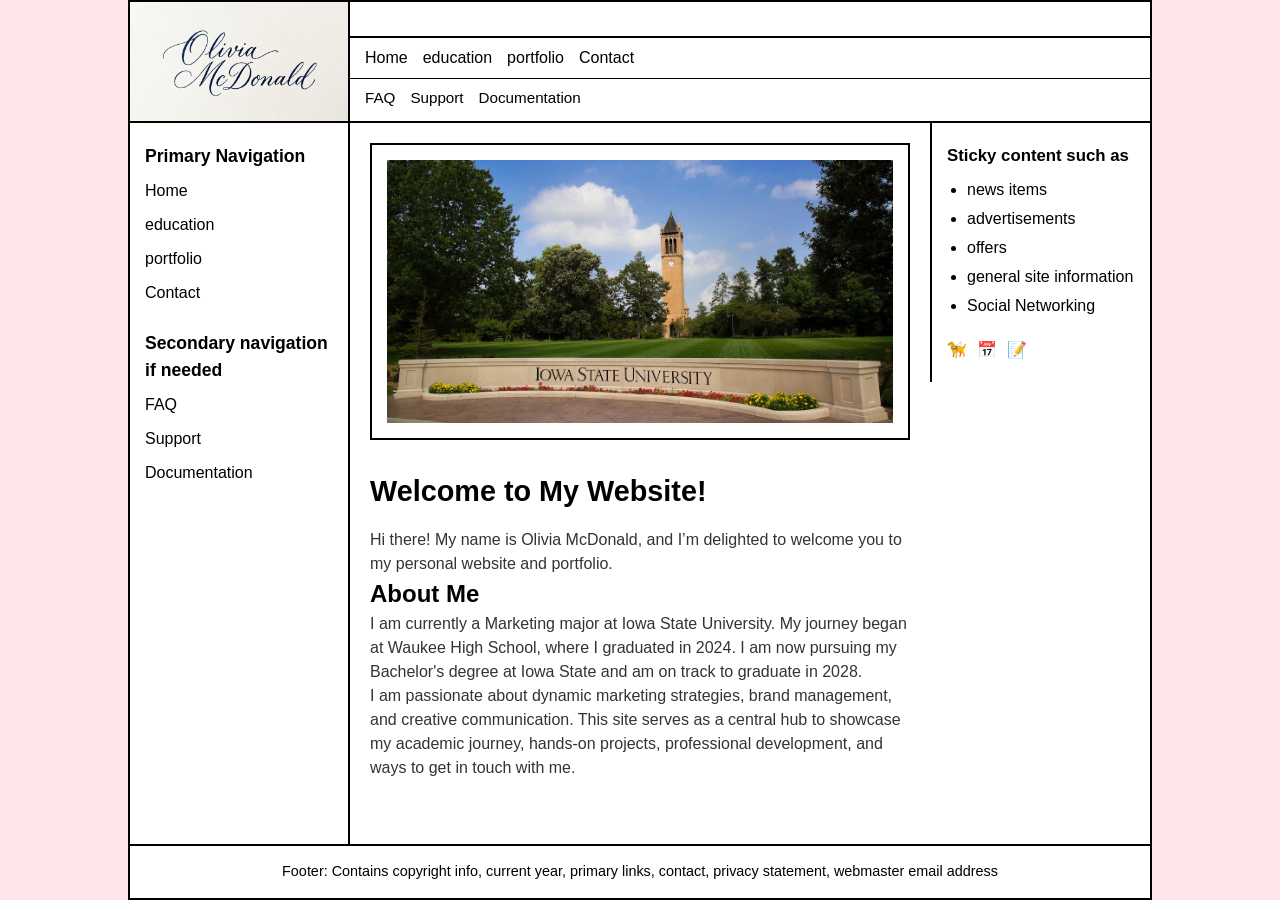
<file: index.html>
<!DOCTYPE html>
<html lang="en">
<head>
    <meta charset="UTF-8">
    <meta name="viewport" content="width=device-width, initial-scale=1.0">
    <title>Wireframe Layout</title>
    <link rel="stylesheet" href="Style.css">
</head>
<body>

    <div class="site-container">
        
        <!-- Logo Area -->
        <div class="logo-area">
            <img src="olivia-logo.png" alt="Olivia McDonald logo" class="logo-image">
        </div>

        <!-- Banner Content Area -->
        <header class="info-banner">
            <p></p>
        </header>

        <!-- Dynamic Header Nav (Injected via nav.js) -->
        <nav class="header-nav" id="header-navigation"></nav>

        <!-- Dynamic Sidebar Nav (Injected via nav.js) -->
        <aside class="sidebar-nav" id="sidebar-navigation"></aside>

        <!-- Main Content Area -->
        <main class="main-content">
            <div class="hero-image-container">
                <img src="Isu%20picture.jpg" alt="Iowa State University campus photo" class="hero-image">
            </div>

            <section class="content-body">
                <h1>Welcome to My Website!</h1>
                <p>Hi there! My name is Olivia McDonald, and I’m delighted to welcome you to my personal website and portfolio.</p>

                <h2>About Me</h2>
                <p>I am currently a Marketing major at Iowa State University. My journey began at Waukee High School, where I graduated in 2024. I am now pursuing my Bachelor's degree at Iowa State and am on track to graduate in 2028.</p>

                <p>I am passionate about dynamic marketing strategies, brand management, and creative communication. This site serves as a central hub to showcase my academic journey, hands-on projects, professional development, and ways to get in touch with me.</p>
            </section>
        </main>

        <!-- Sticky Right Sidebar -->
        <aside class="sticky-sidebar">
            <h3>Sticky content such as</h3>
            <ul>
                <li>news items</li>
                <li>advertisements</li>
                <li>offers</li>
                <li>general site information</li>
                <li>Social Networking</li>
            </ul>
            <div class="social-icons">
                <span>🦮</span>
                <span>📅</span>
                <span>📝</span>
            </div>
        </aside>

        <!-- Footer Area -->
        <footer class="site-footer">
            Footer: Contains copyright info, current year, primary links, contact, privacy statement, webmaster email address
        </footer>

    </div>

    <!-- Script loading for site navigation -->
    <script src="nav.js"></script>
</body>
</html>
</file>
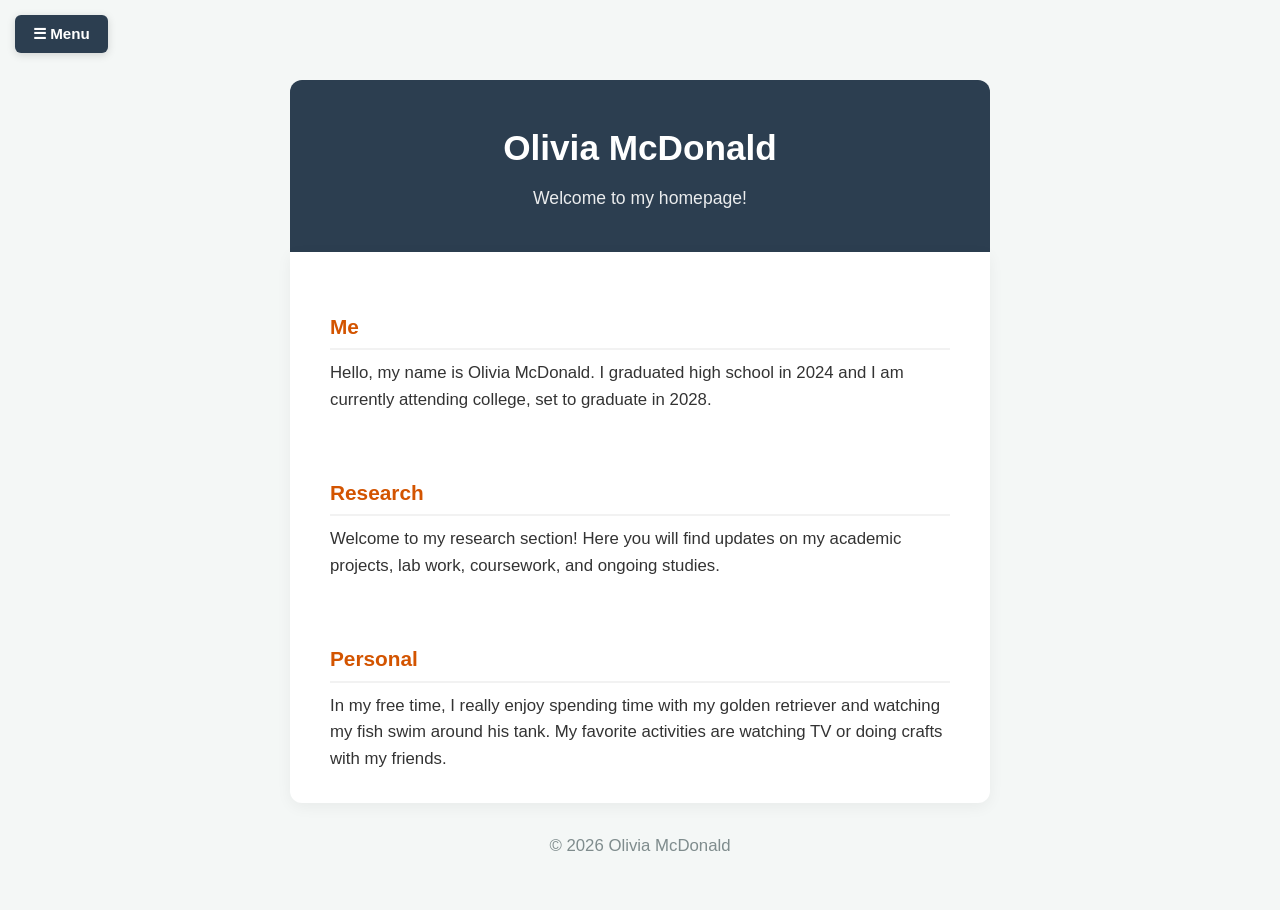
<file: Index.html>
<!DOCTYPE html>
<html lang="en">
<head>
    <meta charset="UTF-8">
    <meta name="viewport" content="width=device-width, initial-scale=1.0">
    <title>Olivia McDonald | Homepage</title>
    <style>
        /* Base page styling */
        html {
            scroll-behavior: smooth;
        }

        body {
            font-family: 'Segoe UI', Tahoma, Geneva, Verdana, sans-serif;
            line-height: 1.6;
            background-color: #f4f7f6;
            color: #333333;
            margin: 0;
            padding: 0;
        }

        /* Fixed Top-Left Navigation Bar */
        .nav-container {
            position: fixed;
            top: 15px;
            left: 15px;
            z-index: 1000;
        }

        .menu-btn {
            background-color: #2c3e50;
            color: #ffffff;
            border: none;
            padding: 10px 18px;
            font-size: 0.95rem;
            font-weight: 600;
            border-radius: 6px;
            cursor: pointer;
            box-shadow: 0 2px 8px rgba(0, 0, 0, 0.15);
            transition: background 0.2s ease;
        }

        .menu-btn:hover {
            background-color: #1a252f;
        }

        .dropdown-content {
            display: none;
            position: absolute;
            top: 45px;
            left: 0;
            background-color: #ffffff;
            min-width: 160px;
            box-shadow: 0 4px 12px rgba(0, 0, 0, 0.15);
            border-radius: 6px;
            overflow: hidden;
        }

        .dropdown-content a {
            color: #333333;
            padding: 12px 16px;
            text-decoration: none;
            display: block;
            font-size: 0.95rem;
            transition: background 0.2s ease, color 0.2s ease;
        }

        .dropdown-content a:hover {
            background-color: #f0f0f0;
            color: #d35400;
        }

        /* Display toggled by JavaScript */
        .show {
            display: block;
        }

        /* Page Layout */
        .container {
            max-width: 700px;
            margin: 80px auto 50px auto;
            padding: 0 20px;
        }

        header {
            background-color: #2c3e50;
            color: #ffffff;
            padding: 40px 20px;
            text-align: center;
            border-radius: 12px 12px 0 0;
        }

        header h1 {
            margin: 0;
            font-size: 2.2rem;
        }

        header p {
            margin-top: 8px;
            font-size: 1.1rem;
            opacity: 0.9;
        }

        main {
            background-color: #ffffff;
            padding: 30px 40px;
            border-radius: 0 0 12px 12px;
            box-shadow: 0 4px 15px rgba(0, 0, 0, 0.05);
        }

        section {
            margin-bottom: 35px;
            padding-top: 10px;
        }

        section:last-child {
            margin-bottom: 0;
        }

        h2 {
            color: #d35400;
            font-size: 1.3rem;
            margin-bottom: 10px;
            border-bottom: 2px solid #f2f2f2;
            padding-bottom: 5px;
        }

        p {
            margin: 0;
            font-size: 1.05rem;
        }

        footer {
            text-align: center;
            margin-top: 30px;
            font-size: 0.9rem;
            color: #7f8c8d;
        }
    </style>
</head>
<body>

    <!-- Top-Left Navigation Menu -->
    <nav class="nav-container">
        <button class="menu-btn" id="menuToggle">☰ Menu</button>
        <div class="dropdown-content" id="navDropdown">
            <a href="#me">Me</a>
            <a href="#research">Research</a>
            <a href="#personal">Personal</a>
        </div>
    </nav>

    <!-- Main Content Container -->
    <div class="container">
        <header>
            <h1>Olivia McDonald</h1>
            <p>Welcome to my homepage!</p>
        </header>

        <main>
            <!-- Me Section -->
            <section id="me">
                <h2>Me</h2>
                <p>Hello, my name is Olivia McDonald. I graduated high school in 2024 and I am currently attending college, set to graduate in 2028.</p>
            </section>

            <!-- Research Section -->
            <section id="research">
                <h2>Research</h2>
                <p>Welcome to my research section! Here you will find updates on my academic projects, lab work, coursework, and ongoing studies.</p>
            </section>

            <!-- Personal Section -->
            <section id="personal">
                <h2>Personal</h2>
                <p>In my free time, I really enjoy spending time with my golden retriever and watching my fish swim around his tank. My favorite activities are watching TV or doing crafts with my friends.</p>
            </section>
        </main>

        <footer>
            <p>&copy; 2026 Olivia McDonald</p>
        </footer>
    </div>

    <!-- Navigation Control Script -->
    <script>
        document.addEventListener('DOMContentLoaded', () => {
            const menuBtn = document.getElementById('menuToggle');
            const dropdown = document.getElementById('navDropdown');

            // Open or close dropdown when clicking the menu button
            menuBtn.addEventListener('click', (event) => {
                event.stopPropagation();
                dropdown.classList.toggle('show');
            });

            // Close dropdown when clicking anywhere outside
            window.addEventListener('click', () => {
                if (dropdown.classList.contains('show')) {
                    dropdown.classList.remove('show');
                }
            });

            // Close dropdown after clicking a navigation link
            dropdown.querySelectorAll('a').forEach(link => {
                link.addEventListener('click', () => {
                    dropdown.classList.remove('show');
                });
            });
        });
    </script>

</body>
</html>
</file>
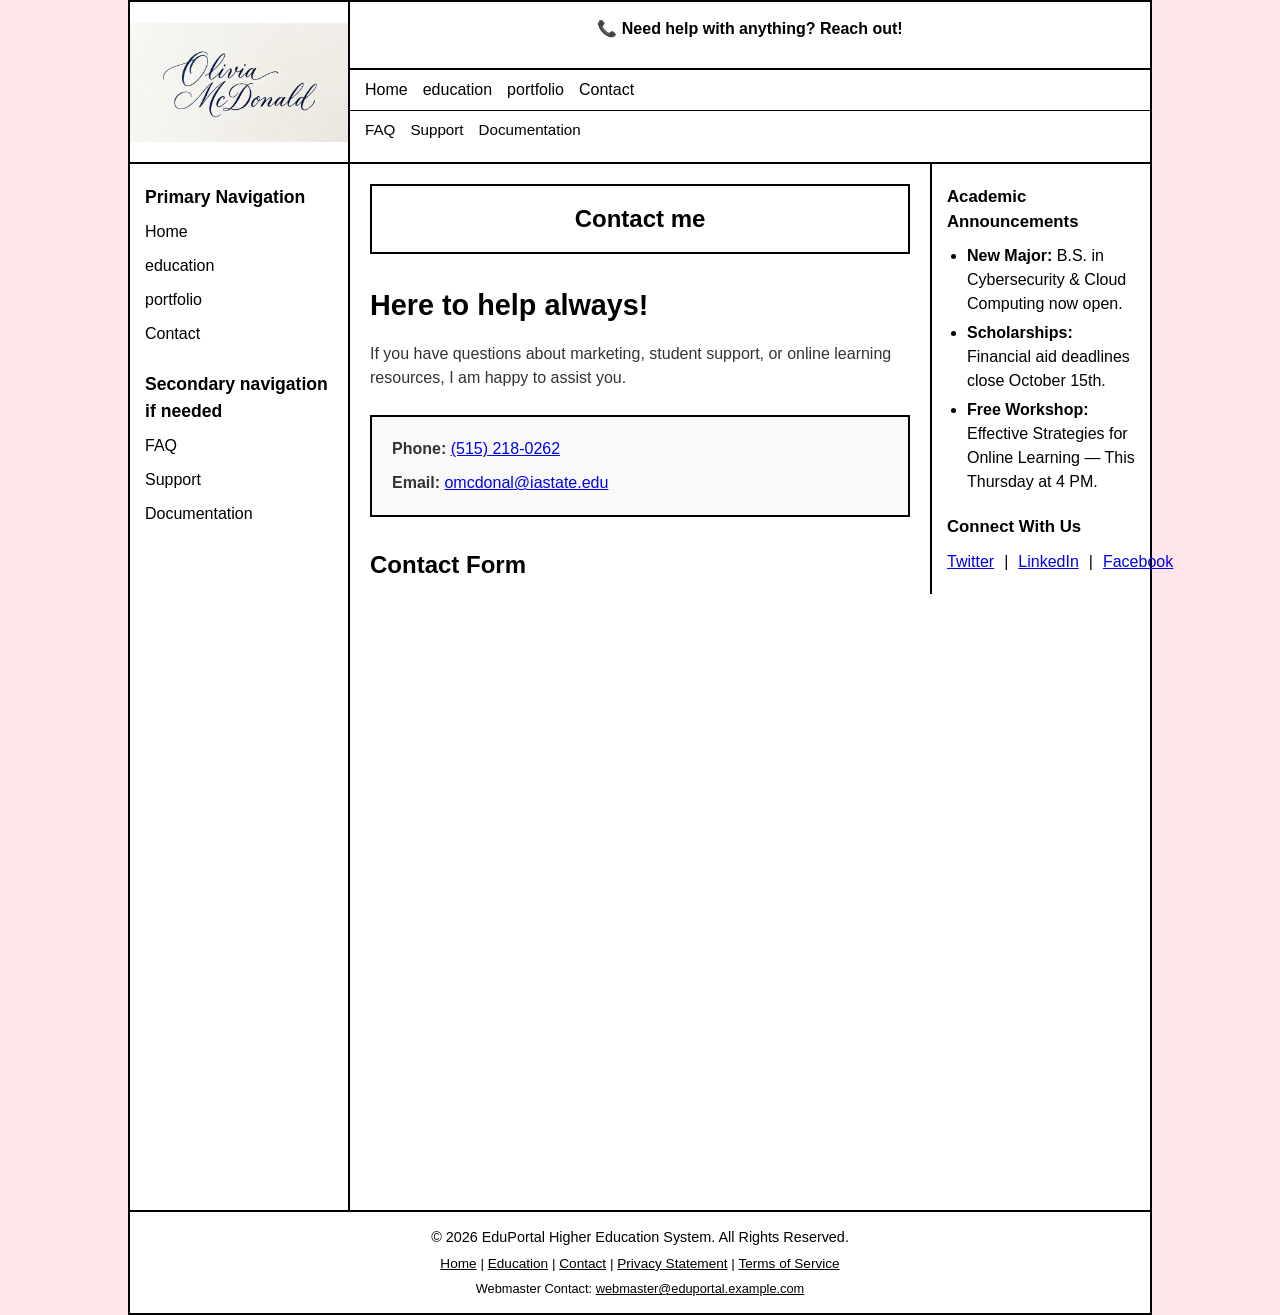
<file: contact.html>
<!DOCTYPE html>
<html lang="en">
<head>
    <meta charset="UTF-8">
    <meta name="viewport" content="width=device-width, initial-scale=1.0">
    <title>Contact | EduPortal</title>
    <link rel="stylesheet" href="Style.css">
</head>
<body>

    <div class="site-container">
        
        <!-- Logo Area -->
        <div class="logo-area">
            <a href="index.html" style="text-decoration: none; color: inherit;">EduPortal</a>
        </div>

        <!-- Banner Content Area -->
        <header class="info-banner">
            <p style="text-align: center; font-weight: bold;">
                📞 Need help with anything? Reach out!
            </p>
        </header>

        <!-- Dynamic Header Nav (Injected via nav.js) -->
        <nav class="header-nav" id="header-navigation"></nav>

        <!-- Dynamic Sidebar Nav (Injected via nav.js) -->
        <aside class="sidebar-nav" id="sidebar-navigation"></aside>

        <!-- Main Content Area -->
        <main class="main-content">
            <div class="hero-image-container">
                <h2>Contact me</h2>
            </div>

            <section class="content-body">
                <h1>Here to help always!</h1>

                <p>If you have questions about marketing, student support, or online learning resources, I am happy to assist you.</p>

                <div style="margin-top: 25px; padding: 20px; border: 2px solid #000; background-color: #f9f9f9;">
                    <p style="margin-bottom: 10px;"><strong>Phone:</strong> <a href="tel:+15152180262">(515) 218-0262</a></p>
                    <p><strong>Email:</strong> <a href="mailto:omcdonal@iastate.edu">omcdonal@iastate.edu</a></p>
                </div>

                <h2 style="margin-top: 30px;">Contact Form</h2>
                <iframe
                    src="https://docs.google.com/forms/d/e/1FAIpQLSfZUogdWyF6_VN-gbIKS1jzG6s3JqDibxWG5kNrrW5SjXfg0Q/viewform?embedded=true"
                    width="100%"
                    height="600"
                    frameborder="0"
                    marginheight="0"
                    marginwidth="0"
                    title="Contact form">
                    Loading…
                </iframe>
            </section>
        </main>

        <!-- Sticky Right Sidebar -->
        <aside class="sticky-sidebar">
            <h3>Academic Announcements</h3>
            <ul>
                <li><strong>New Major:</strong> B.S. in Cybersecurity & Cloud Computing now open.</li>
                <li><strong>Scholarships:</strong> Financial aid deadlines close October 15th.</li>
                <li><strong>Free Workshop:</strong> Effective Strategies for Online Learning — This Thursday at 4 PM.</li>
            </ul>

            <h3 style="margin-top: 20px;">Connect With Us</h3>
            <div class="social-icons">
                <a href="#" aria-label="Twitter">Twitter</a> |
                <a href="https://www.linkedin.com/in/olivia-mcdonald-287a472b2" aria-label="LinkedIn">LinkedIn</a> |
                <a href="#" aria-label="Facebook">Facebook</a>
            </div>
        </aside>

        <!-- Footer Area -->
        <footer class="site-footer">
            <p>&copy; 2026 EduPortal Higher Education System. All Rights Reserved.</p>
            <p style="margin-top: 5px; font-size: 0.85rem;">
                <a href="index.html" style="color: inherit;">Home</a> | 
                <a href="education.html" style="color: inherit;">Education</a> | 
                <a href="contact.html" style="color: inherit;">Contact</a> | 
                <a href="#" style="color: inherit;">Privacy Statement</a> | 
                <a href="#" style="color: inherit;">Terms of Service</a>
            </p>
            <p style="margin-top: 5px; font-size: 0.8rem;">
                Webmaster Contact: <a href="mailto:webmaster@eduportal.example.com" style="color: inherit;">webmaster@eduportal.example.com</a>
            </p>
        </footer>

    </div>

    <!-- Script loading for site navigation -->
    <script src="nav.js"></script>
</body>
</html>
</file>
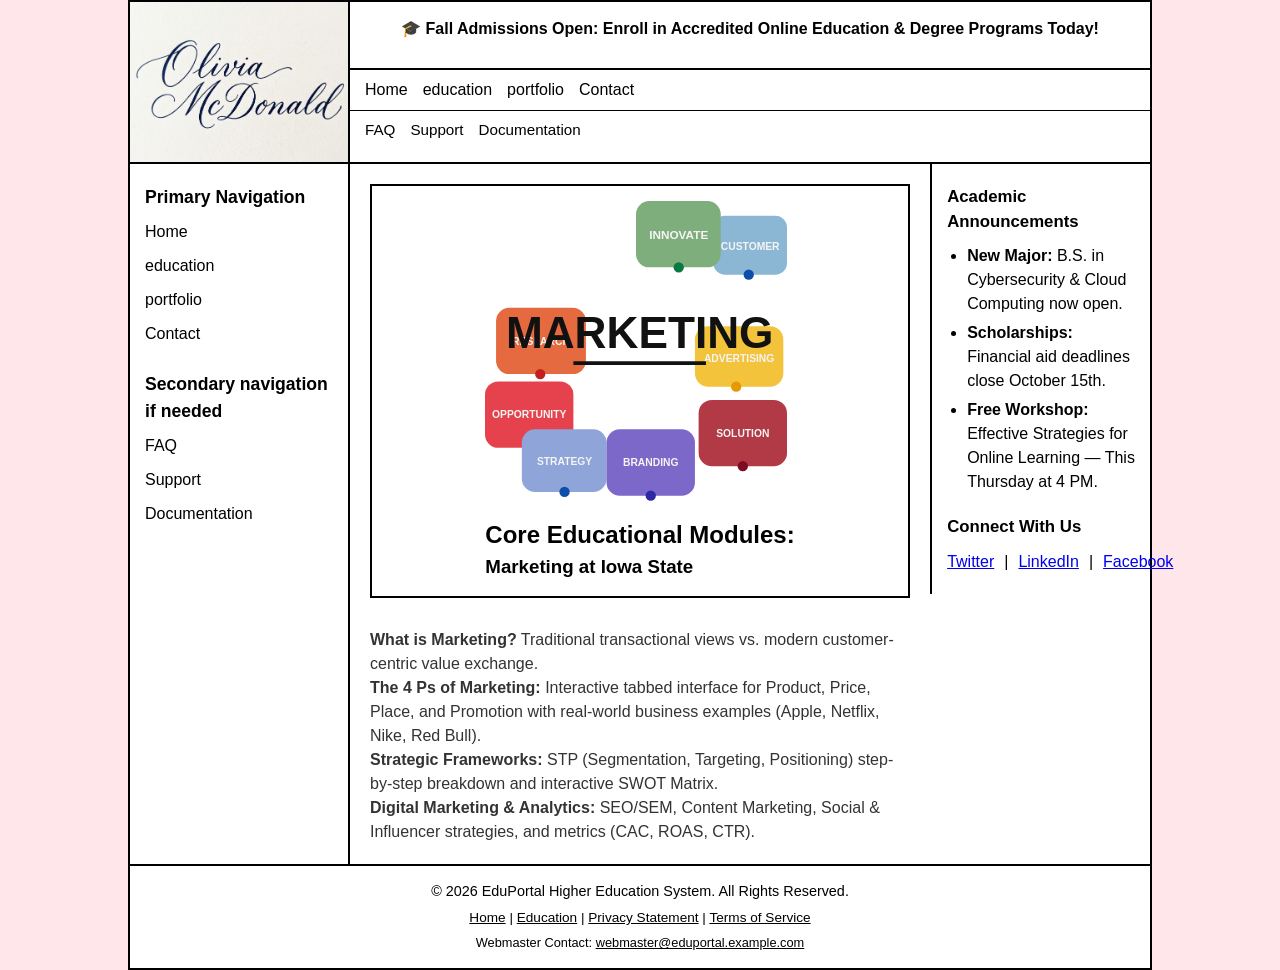
<file: education.html>
<!DOCTYPE html>
<html lang="en">
<head>
    <meta charset="UTF-8">
    <meta name="viewport" content="width=device-width, initial-scale=1.0">
    <title>Education & Degree Programs | EduPortal</title>
    <link rel="stylesheet" href="Style.css">
</head>
<body>

    <div class="site-container">
        
        <!-- Logo Area -->
        <div class="logo-area">
            <a href="index.html" aria-label="Home">
                <img src="olivia-logo.png" alt="Olivia McDonald logo" class="logo-image">
            </a>
        </div>

        <!-- Banner Content Area -->
        <header class="info-banner">
            <p style="text-align: center; font-weight: bold;">
                🎓 Fall Admissions Open: Enroll in Accredited Online Education & Degree Programs Today!
            </p>
        </header>

        <!-- Dynamic Header Nav (Injected via nav.js) -->
        <nav class="header-nav" id="header-navigation"></nav>

        <!-- Dynamic Sidebar Nav (Injected via nav.js) -->
        <aside class="sidebar-nav" id="sidebar-navigation"></aside>

        <!-- Main Content Area -->
        <main class="main-content">
            <div class="hero-image-container">
                <div class="hero-header-row">
                    <svg class="marketing-graphic" viewBox="0 0 420 420" role="img" aria-label="Marketing concept illustration">
                        <rect width="420" height="420" fill="#ffffff"/>
                        <g>
                            <g transform="translate(310 20)">
                                <rect x="0" y="0" width="100" height="80" rx="16" fill="#8cb7d4"/>
                                <circle cx="48" cy="80" r="7" fill="#0d4ea8"/>
                                <text x="50" y="46" font-size="14" font-weight="700" text-anchor="middle" fill="#f4f4f4" font-family="Arial, sans-serif">CUSTOMER</text>
                            </g>
                            <g transform="translate(205 0)">
                                <rect x="0" y="0" width="115" height="90" rx="18" fill="#7fae7d"/>
                                <circle cx="58" cy="90" r="7" fill="#067a41"/>
                                <text x="58" y="52" font-size="16" font-weight="700" text-anchor="middle" fill="#f4f4f4" font-family="Arial, sans-serif">INNOVATE</text>
                            </g>
                            <g transform="translate(285 170)">
                                <rect x="0" y="0" width="120" height="82" rx="18" fill="#f2c33b"/>
                                <circle cx="56" cy="82" r="7" fill="#e69900"/>
                                <text x="60" y="48" font-size="14" font-weight="700" text-anchor="middle" fill="#f4f4f4" font-family="Arial, sans-serif">ADVERTISING</text>
                            </g>
                            <g transform="translate(15 145)">
                                <rect x="0" y="0" width="122" height="90" rx="18" fill="#e66a3f"/>
                                <circle cx="60" cy="90" r="7" fill="#c31f1f"/>
                                <text x="61" y="50" font-size="14" font-weight="700" text-anchor="middle" fill="#f4f4f4" font-family="Arial, sans-serif">RESEARCH</text>
                            </g>
                            <g transform="translate(0 245)">
                                <rect x="0" y="0" width="120" height="90" rx="18" fill="#e6424d"/>
                                <circle cx="60" cy="90" r="7" fill="#c31f1f"/>
                                <text x="60" y="50" font-size="14" font-weight="700" text-anchor="middle" fill="#f4f4f4" font-family="Arial, sans-serif">OPPORTUNITY</text>
                            </g>
                            <g transform="translate(290 270)">
                                <rect x="0" y="0" width="120" height="90" rx="18" fill="#b13a46"/>
                                <circle cx="60" cy="90" r="7" fill="#7d0c22"/>
                                <text x="60" y="50" font-size="14" font-weight="700" text-anchor="middle" fill="#f4f4f4" font-family="Arial, sans-serif">SOLUTION</text>
                            </g>
                            <g transform="translate(50 310)">
                                <rect x="0" y="0" width="115" height="85" rx="18" fill="#8fa4d8"/>
                                <circle cx="58" cy="85" r="7" fill="#0d4ea8"/>
                                <text x="58" y="48" font-size="14" font-weight="700" text-anchor="middle" fill="#f4f4f4" font-family="Arial, sans-serif">STRATEGY</text>
                            </g>
                            <g transform="translate(165 310)">
                                <rect x="0" y="0" width="120" height="90" rx="18" fill="#7c68c9"/>
                                <circle cx="60" cy="90" r="7" fill="#2d28a5"/>
                                <text x="60" y="50" font-size="14" font-weight="700" text-anchor="middle" fill="#f4f4f4" font-family="Arial, sans-serif">BRANDING</text>
                            </g>
                        </g>
                        <g>
                            <text x="210" y="200" font-size="60" font-weight="700" text-anchor="middle" fill="#111111" font-family="Arial, sans-serif">MARKETING</text>
                            <line x1="120" y1="220" x2="300" y2="220" stroke="#111111" stroke-width="5"/>
                        </g>
                    </svg>
                    <div class="hero-text">
                        <h2>Core Educational Modules:</h2>
                        <h3>Marketing at Iowa State</h3>
                    </div>
                </div>
            </div>

            <section class="content-body">
                
                <p><strong>What is Marketing?</strong> Traditional transactional views vs. modern customer-centric value exchange.</p>

                <p><strong>The 4 Ps of Marketing:</strong> Interactive tabbed interface for Product, Price, Place, and Promotion with real-world business examples (Apple, Netflix, Nike, Red Bull).</p>

                <p><strong>Strategic Frameworks:</strong> STP (Segmentation, Targeting, Positioning) step-by-step breakdown and interactive SWOT Matrix.</p>

                <p><strong>Digital Marketing & Analytics:</strong> SEO/SEM, Content Marketing, Social & Influencer strategies, and metrics (CAC, ROAS, CTR).</p>
            </section>
        </main>

        <!-- Sticky Right Sidebar -->
        <aside class="sticky-sidebar">
            <h3>Academic Announcements</h3>
            <ul>
                <li><strong>New Major:</strong> B.S. in Cybersecurity & Cloud Computing now open.</li>
                <li><strong>Scholarships:</strong> Financial aid deadlines close October 15th.</li>
                <li><strong>Free Workshop:</strong> Effective Strategies for Online Learning — This Thursday at 4 PM.</li>
            </ul>

            <h3 style="margin-top: 20px;">Connect With Us</h3>
            <div class="social-icons">
                <a href="#" aria-label="Twitter">Twitter</a> |
                <a href="https://www.linkedin.com/in/olivia-mcdonald-287a472b2" aria-label="LinkedIn">LinkedIn</a> |
                <a href="#" aria-label="Facebook">Facebook</a>
            </div>
        </aside>

        <!-- Footer Area -->
        <footer class="site-footer">
            <p>&copy; 2026 EduPortal Higher Education System. All Rights Reserved.</p>
            <p style="margin-top: 5px; font-size: 0.85rem;">
                <a href="index.html" style="color: inherit;">Home</a> | 
                <a href="education.html" style="color: inherit;">Education</a> | 
                <a href="#" style="color: inherit;">Privacy Statement</a> | 
                <a href="#" style="color: inherit;">Terms of Service</a>
            </p>
            <p style="margin-top: 5px; font-size: 0.8rem;">
                Webmaster Contact: <a href="mailto:webmaster@eduportal.example.com" style="color: inherit;">webmaster@eduportal.example.com</a>
            </p>
        </footer>

    </div>

    <!-- Script loading for site navigation -->
    <script src="nav.js"></script>
</body>
</html>
</file>
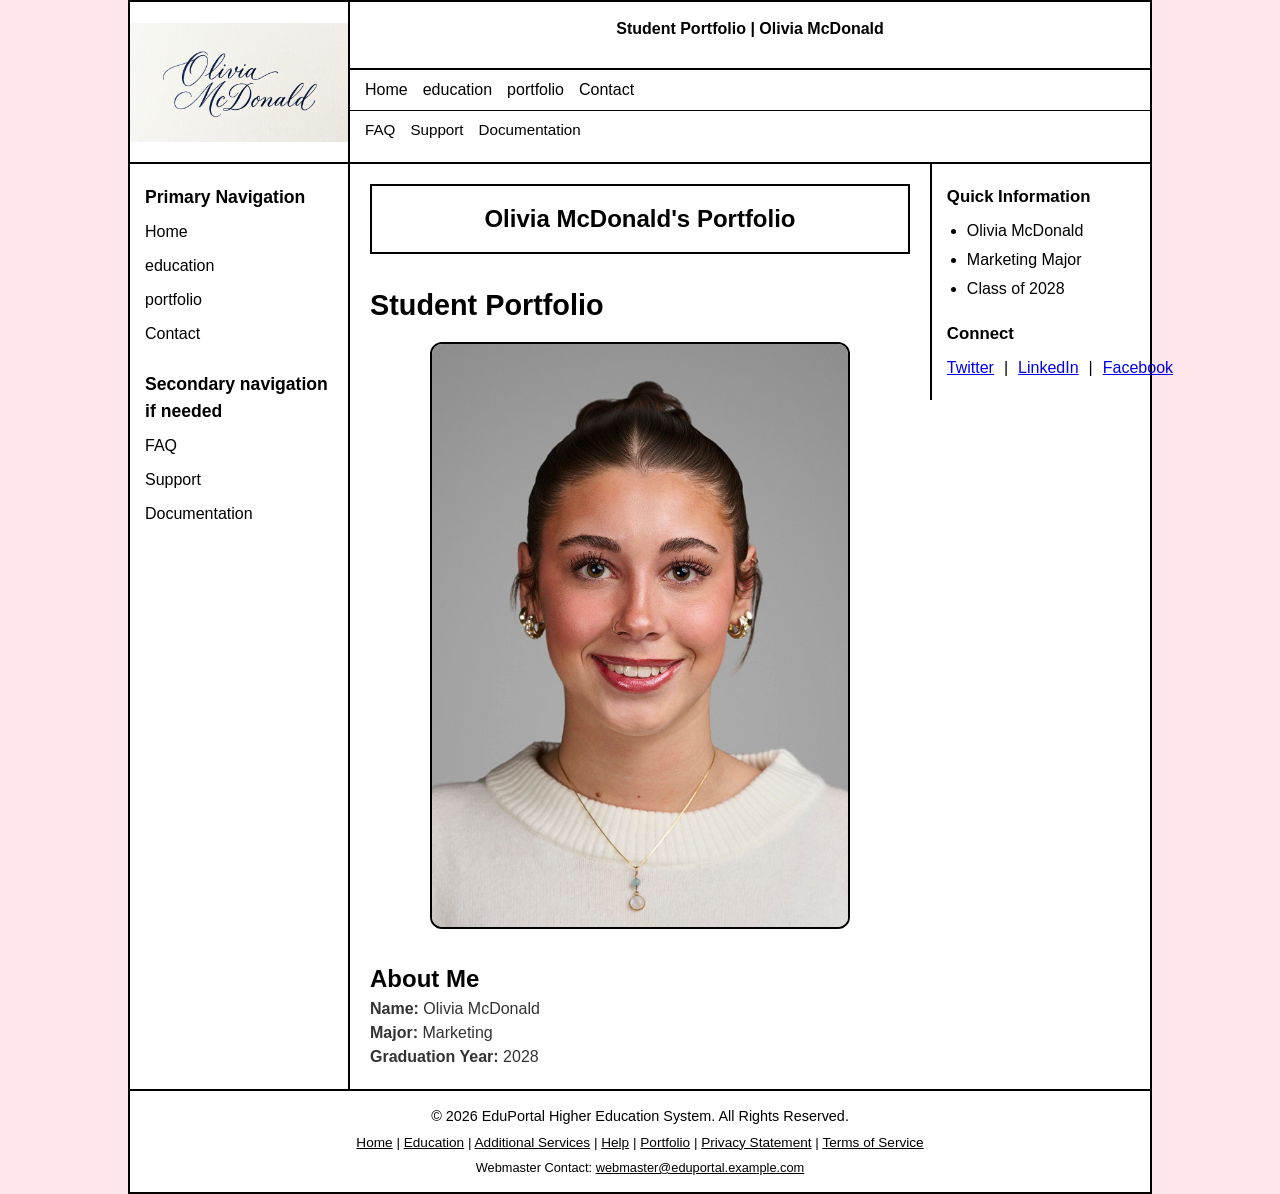
<file: portfolio.html>
<!DOCTYPE html>
<html lang="en">
<head>
    <meta charset="UTF-8">
    <meta name="viewport" content="width=device-width, initial-scale=1.0">
    <title>Portfolio - Olivia McDonald</title>
    <link rel="stylesheet" href="Style.css">
</head>
<body>

    <div class="site-container">
        
        <!-- Logo Area -->
        <div class="logo-area">
            <a href="index.html" style="text-decoration: none; color: inherit;">EduPortal</a>
        </div>

        <!-- Banner Content Area -->
        <header class="info-banner">
            <p style="text-align: center; font-weight: bold;">
                Student Portfolio | Olivia McDonald
            </p>
        </header>

        <!-- Dynamic Header Nav (Injected via nav.js) -->
        <nav class="header-nav" id="header-navigation"></nav>

        <!-- Dynamic Sidebar Nav (Injected via nav.js) -->
        <aside class="sidebar-nav" id="sidebar-navigation"></aside>

        <!-- Main Content Area -->
        <main class="main-content">
            <div class="hero-image-container">
                <h2>Olivia McDonald's Portfolio</h2>
            </div>

            <section class="content-body">
                <h1>Student Portfolio</h1>
                
                <div style="text-align: center; margin-bottom: 25px;">
                    <img src="olivia-portrait.jpg" alt="Olivia McDonald portrait" style="max-width: 420px; width: 100%; height: auto; border: 2px solid #000000; border-radius: 12px;">
                </div>

                <h2>About Me</h2>
                <p><strong>Name:</strong> Olivia McDonald</p>
                <p><strong>Major:</strong> Marketing</p>
                <p><strong>Graduation Year:</strong> 2028</p>
            </section>
        </main>

        <!-- Sticky Right Sidebar -->
        <aside class="sticky-sidebar">
            <h3>Quick Information</h3>
            <ul>
                <li>Olivia McDonald</li>
                <li>Marketing Major</li>
                <li>Class of 2028</li>
            </ul>

            <h3 style="margin-top: 20px;">Connect</h3>
            <div class="social-icons">
                <a href="#" aria-label="Twitter">Twitter</a> |
                <a href="https://www.linkedin.com/in/olivia-mcdonald" target="_blank" rel="noopener noreferrer" aria-label="LinkedIn">LinkedIn</a> |
                <a href="#" aria-label="Facebook">Facebook</a>
            </div>
        </aside>

        <!-- Footer Area -->
        <footer class="site-footer">
            <p>&copy; 2026 EduPortal Higher Education System. All Rights Reserved.</p>
            <p style="margin-top: 5px; font-size: 0.85rem;">
                <a href="index.html" style="color: inherit;">Home</a> | 
                <a href="education.html" style="color: inherit;">Education</a> | 
                <a href="services.html" style="color: inherit;">Additional Services</a> | 
                <a href="help.html" style="color: inherit;">Help</a> | 
                <a href="portfolio.html" style="color: inherit;">Portfolio</a> | 
                <a href="#" style="color: inherit;">Privacy Statement</a> | 
                <a href="#" style="color: inherit;">Terms of Service</a>
            </p>
            <p style="margin-top: 5px; font-size: 0.8rem;">
                Webmaster Contact: <a href="mailto:webmaster@eduportal.example.com" style="color: inherit;">webmaster@eduportal.example.com</a>
            </p>
        </footer>

    </div>

    <!-- Script loading for site navigation -->
    <script src="nav.js"></script>
</body>
</html>
</file>
<file: Style.css>
/* Reset and base layout setup */
* {
    box-sizing: border-box;
    margin: 0;
    padding: 0;
}

body {
    font-family: Arial, Helvetica, sans-serif;
    line-height: 1.5;
    background-color: #ffe6eb;
    padding: 0 10%;
    min-height: 100vh;
}

.site-container {
    background-color: #ffffff;
    border: 2px solid #000000;
    display: grid;
    grid-template-columns: 220px 1fr 220px;
    grid-template-rows: auto auto 1fr auto;
    grid-template-areas: 
        "logo info info"
        "logo nav nav"
        "sidebar main sticky"
        "footer footer footer";
    min-height: 100vh;
}

.logo-area {
    grid-area: logo;
    border-right: 2px solid #000000;
    border-bottom: 2px solid #000000;
    display: flex;
    align-items: center;
    justify-content: center;
    padding: 0;
    overflow: hidden;
}

/* Use Olivia's logo in the logo box instead of the EduPortal text. */
.logo-area > a {
    display: block;
    width: 100%;
    height: 100%;
    min-height: 160px;
    font-size: 0;
    background-image: url("olivia-logo.png");
    background-repeat: no-repeat;
    background-position: center;
    background-size: contain;
}

.logo-image {
    display: block;
    width: 100%;
    height: 100%;
    object-fit: cover;
}

.info-banner {
    grid-area: info;
    border-bottom: 2px solid #000000;
    padding: 15px;
    background-color: #ffffff;
}

.header-nav {
    grid-area: nav;
    border-bottom: 2px solid #000000;
}

.nav-menu {
    list-style: none;
    display: flex;
    gap: 15px;
    padding: 8px 15px;
}

.primary-nav {
    border-bottom: 1px solid #000000;
    background-color: #ffffff;
}

.secondary-nav {
    background-color: #ffffff;
    font-size: 0.95rem;
}

.nav-menu a {
    text-decoration: none;
    color: #000000;
    font-weight: 500;
}

.nav-menu a:hover {
    text-decoration: underline;
}

.sidebar-nav {
    grid-area: sidebar;
    border-right: 2px solid #000000;
    padding: 20px 15px;
    background-color: #ffffff;
}

.sidebar-nav .nav-menu {
    flex-direction: column;
    gap: 10px;
    padding: 0;
}

.sidebar-section {
    margin-bottom: 25px;
}

.sidebar-section h3 {
    font-size: 1.1rem;
    margin-bottom: 10px;
    font-weight: bold;
}

.main-content {
    grid-area: main;
    padding: 20px;
}

.hero-image-container {
    border: 2px solid #000000;
    padding: 15px;
    margin-bottom: 30px;
    background-color: #ffffff;
    display: flex;
    justify-content: center;
    align-items: center;
    overflow: hidden;
}

.hero-image {
    display: block;
    width: 100%;
    max-width: 100%;
    max-height: 320px;
    height: auto;
    object-fit: cover;
    object-position: center;
}

.content-body h1 {
    font-size: 1.8rem;
    margin-bottom: 15px;
}

.content-body p {
    font-size: 1rem;
    color: #333333;
}

.sticky-sidebar {
    grid-area: sticky;
    border-left: 2px solid #000000;
    padding: 20px 15px;
    background-color: #ffffff;
    position: sticky;
    top: 0;
    align-self: start;
}

.sticky-sidebar h3 {
    font-size: 1.05rem;
    margin-bottom: 10px;
    font-weight: bold;
}

.sticky-sidebar ul {
    list-style-type: disc;
    padding-left: 20px;
    margin-bottom: 20px;
}

.sticky-sidebar li {
    margin-bottom: 5px;
}

.social-icons {
    display: flex;
    gap: 10px;
    margin-top: 10px;
}

.site-footer {
    grid-area: footer;
    border-top: 2px solid #000000;
    padding: 15px 20px;
    text-align: center;
    font-size: 0.9rem;
    background-color: #ffffff;
}
</file>
